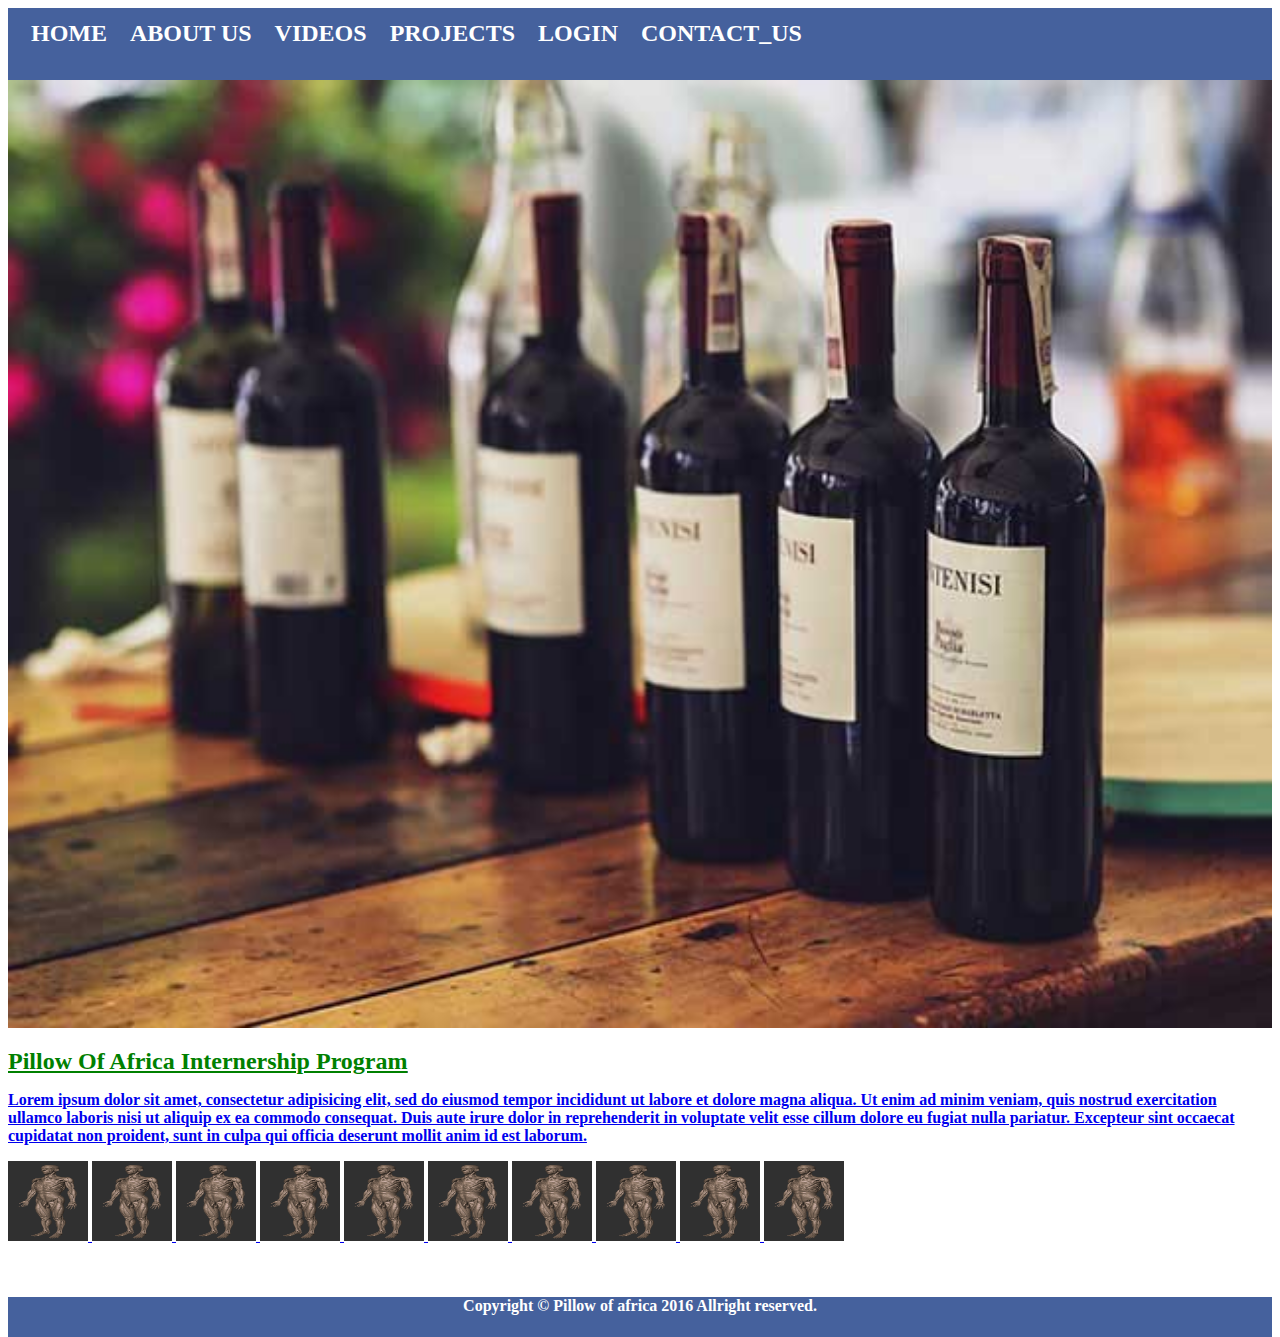
<file: index.html>
<!doctype html>
<html>
<head>
<title>Pillow of Africa</title>
<link rel="stylesheet" href="style.css">
</head>

<body>

<div id="main">
	
<div id="pillow_of_africa"> 

<div id="menu">
<ul>
<li><a href="Home.html">Home</li>	
<li><a href="about_us.html">About us</a></li>
<li><a href="Videos.html">Videos</li>	
<li><a href="Projects.html">Projects</a>
<ul>
<li><a href="php.html">Php</a></li>
<li><a href="html.html">html</a></li>
<li><a href="css.html">Css</a></li>
<li><a href="java.html">Java</a></li>
</ul>

</li>
<li><a href="login.html">login</li>			
<li><a href="Contact Us.html">Contact_Us</li>	

</ul>	


</div>

</div><!------pillow of africa div ends here---->

<div id="left_with_photo">
<img src="images/14.jpg" height="100%" width="100%">
</div>

<div id="middle_left">
	
<h1 style="color:green; font-family:verdana Geneva sans-sarif; font-size: 24px; text-transform: capitalize; text-decoration: underline; ">Pillow of Africa internership Program</h1>


<p>Lorem ipsum dolor sit amet, consectetur adipisicing elit, sed do eiusmod
tempor incididunt ut labore et dolore magna aliqua. Ut enim ad minim veniam,
quis nostrud exercitation ullamco laboris nisi ut aliquip ex ea commodo
consequat. Duis aute irure dolor in reprehenderit in voluptate velit esse
cillum dolore eu fugiat nulla pariatur. Excepteur sint occaecat cupidatat non
proident, sunt in culpa qui officia deserunt mollit anim id est laborum.</p>

<img src="images/5.jpg" height="80px;" width="80px;">

<img src="images/5.jpg" height="80px;" width="80px;">
<img src="images/5.jpg" height="80px;" width="80px;">
<img src="images/5.jpg" height="80px;" width="80px;">
<img src="images/5.jpg" height="80px;" width="80px;">
<img src="images/5.jpg" height="80px;" width="80px;">
<img src="images/5.jpg" height="80px;" width="80px;">
<img src="images/5.jpg" height="80px;" width="80px;">
<img src="images/5.jpg" height="80px;" width="80px;">
<img src="images/5.jpg" height="80px;" width="80px;">
</div>
<div id="footer">Copyright &copy Pillow of africa 2016 Allright reserved.</div>

</div><!------Boss div ends here-------->


</body>

</html>
</file>
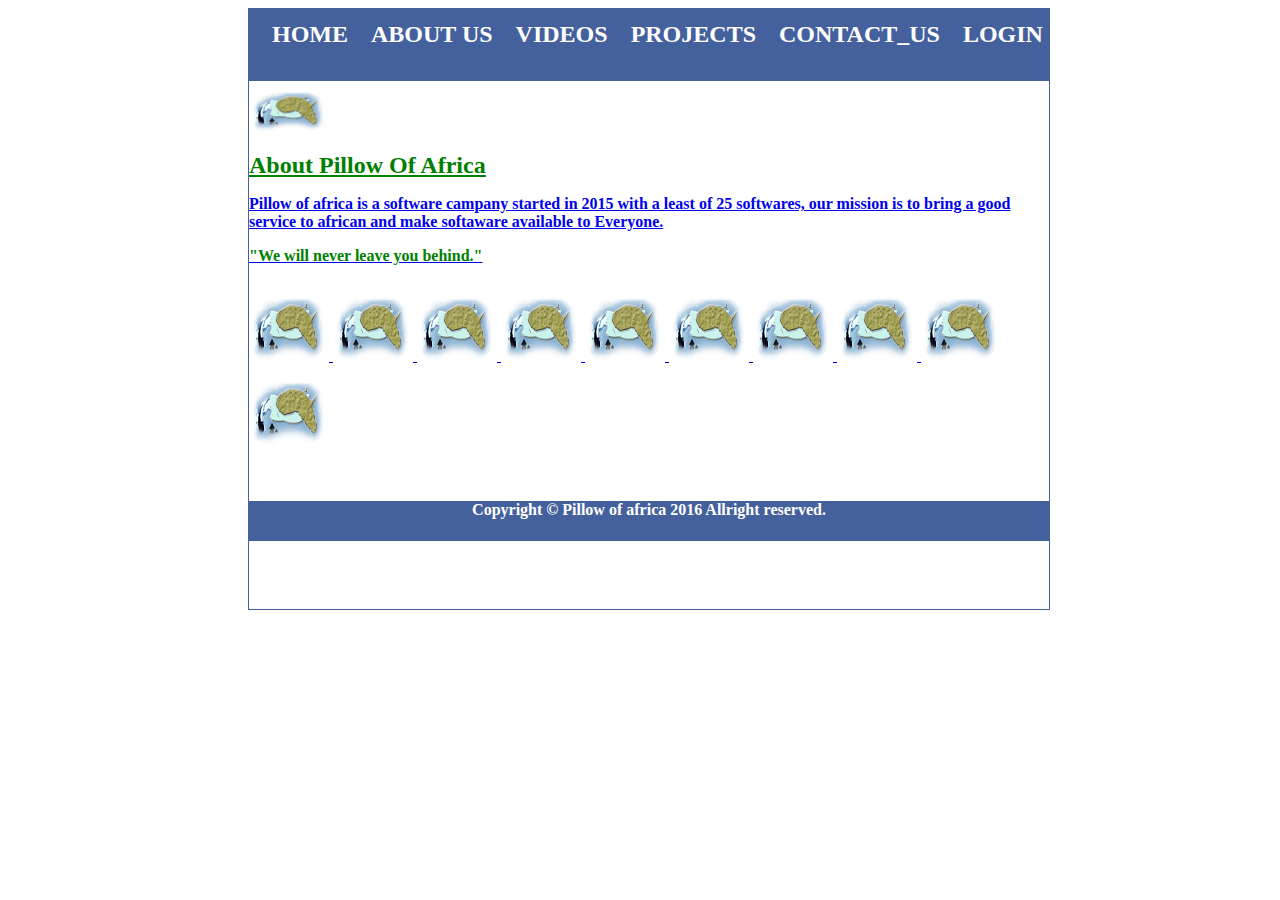
<file: about_us.html>
<!doctype html>
<html>
<head>
<title>Pillow of Africa</title>
<link rel="stylesheet" href="style.css">
</head>

<body>

<div id="boss">
	
<div id="pillow_of_africa"> 

<div id="menu">
<ul>
<li><a href="Home.html">Home</li>	
<li><a href="about_us.html">About us</a></li>
<li><a href="Videos.html">Videos</li>	
<li><a href="Projects.html">Projects</a>
<ul>
<li><a href="php.html">Php</a></li>
<li><a href="html.html">html</a></li>
<li><a href="css.html">Css</a></li>
<li><a href="java.html">Java</a></li>
</ul>

</li>
<li><a href="Contact Us.html">Contact_Us</li>			
<li><a href="login.html">Login</li>	

</ul>
</div>

</div><!------pillow of africa div ends here---->

<div id="left_with_photo">
<img src="images/logo.png" height="10%" width="10%">
</div>

<div id="middle_left">
	
<h1 style="color:green; font-family:verdana Geneva sans-sarif; font-size: 24px; text-transform: capitalize; text-decoration: underline; ">About Pillow of Africa</h1>


<p>Pillow of africa is a software campany started in 2015 with a least of 25 softwares, our mission is to bring a good service to african and make softaware available to Everyone.</p>
<p style="color: green">"We will never leave you behind."</p>

<img src="images/logo.png" height="80px;" width="80px;">

<img src="images/logo.png" height="80px;" width="80px;">
<img src="images/logo.png" height="80px;" width="80px;">
<img src="images/logo.png" height="80px;" width="80px;">
<img src="images/logo.png" height="80px;" width="80px;">
<img src="images/logo.png" height="80px;" width="80px;">
<img src="images/logo.png" height="80px;" width="80px;">
<img src="images/logo.png" height="80px;" width="80px;">
<img src="images/logo.png" height="80px;" width="80px;">
<img src="images/logo.png" height="80px;" width="80px;">

</div>
<div id="footer">Copyright &copy Pillow of africa 2016 Allright reserved.</div>

</div><!------Boss div ends here-------->


</body>

</html>
</file>
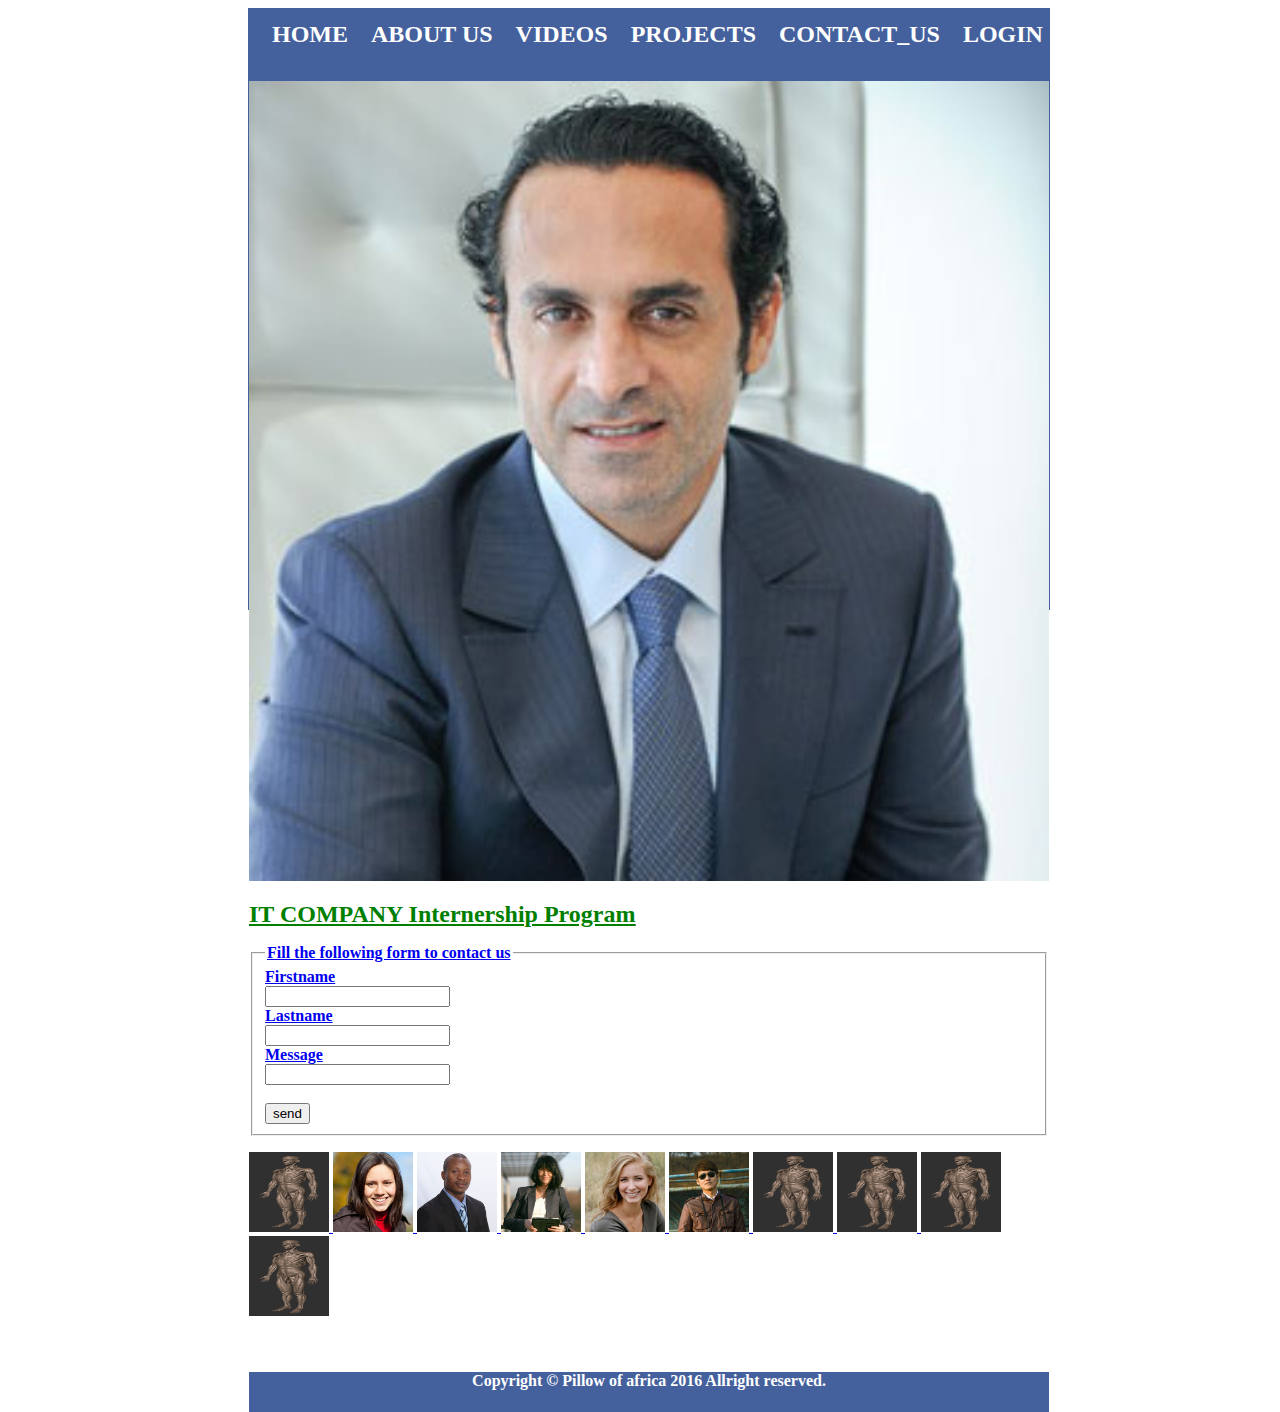
<file: Contact Us.html>
<!doctype html>
<html>
<head>
<title>IT COMPANY</title>
<link rel="stylesheet" href="style.css">
</head>

<body>

<div id="boss">
	
<div id="pillow_of_africa"> 

<div id="menu">
<ul>
<li><a href="Home.html">Home</li>	
<li><a href="about_us.html">About us</a></li>
<li><a href="Videos.html">Videos</li>	
<li><a href="Projects.html">Projects</a>
<ul>
<li><a href="php.html">Php</a></li>
<li><a href="html.html">html</a></li>
<li><a href="css.html">Css</a></li>
<li><a href="java.html">Java</a></li>
</ul>

</li>
<li><a href="Contact Us.html">Contact_Us</li>			
<li><a href="login.html">Login</li>	

</ul>	


</div>

</div><!------pillow of africa div ends here---->

<div id="left_with_photo">
<img src="images/t1.jpg" height="100%" width="100%">
</div>

<div id="middle_left">
	
<h1 style="color:green; font-family:verdana Geneva sans-sarif; font-size: 24px; text-transform: capitalize; text-decoration: underline; ">IT COMPANY internership Program</h1>


<p>
<form action="" method="post">
<fieldset>
<legend>Fill the following form to contact us</legend>
<div id="wrap-all">
<div id="labels">Firstname</div>
<input type="text"></input>
</div>
<div id="wrap-all">
<div id="labels">Lastname</div>
<input type="text"></input>
</div>
<div id="wrap-all">
<div id="labels">Message</div>
<input type="text"></input>
</div>
<br/>
<input type="submit" value="send"></input>
</fieldset>
</form>
</p>

<img src="images/5.jpg" height="80px;" width="80px;">

<img src="images/t2.jpg" height="80px;" width="80px;">
<img src="images/t3.jpg" height="80px;" width="80px;">
<img src="images/t4.jpg" height="80px;" width="80px;">
<img src="images/user1.jpg" height="80px;" width="80px;">
<img src="images/user2.jpg" height="80px;" width="80px;">
<img src="images/5.jpg" height="80px;" width="80px;">
<img src="images/5.jpg" height="80px;" width="80px;">
<img src="images/5.jpg" height="80px;" width="80px;">
<img src="images/5.jpg" height="80px;" width="80px;">
</div>
<div id="footer">Copyright &copy Pillow of africa 2016 Allright reserved.</div>

</div><!------Boss div ends here-------->


</body>

</html>
</file>
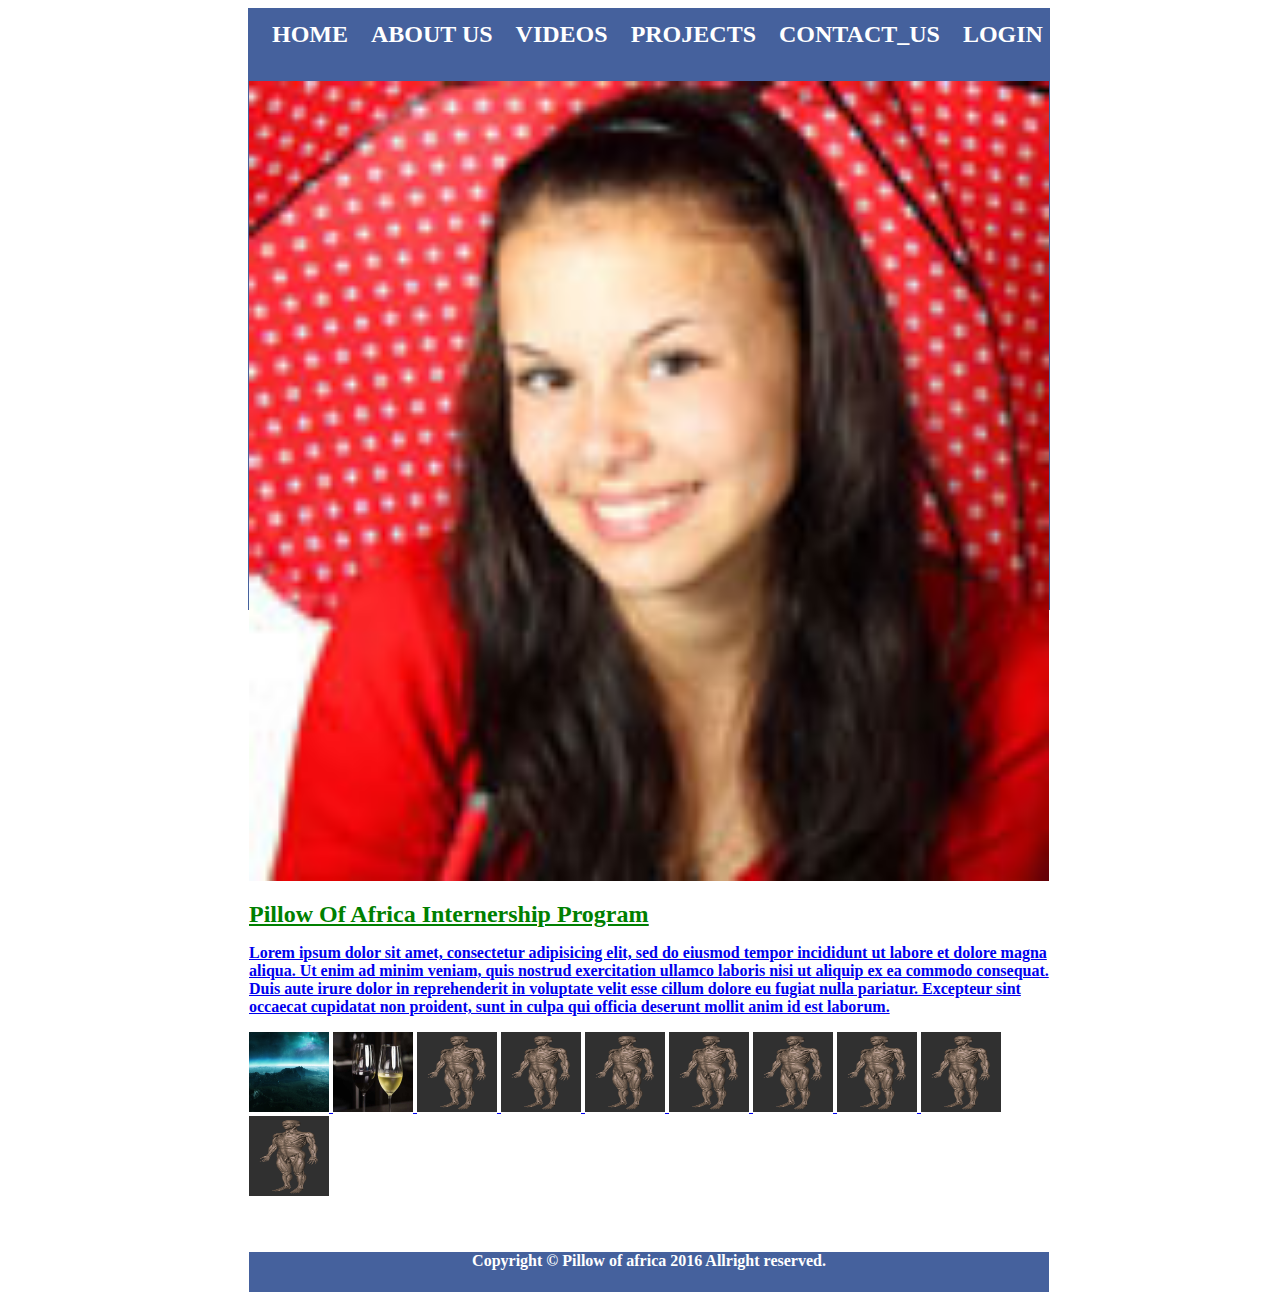
<file: Contact_Us.html>
<!doctype html>
<html>
<head>
<title>Pillow of Africa</title>
<link rel="stylesheet" href="style.css">
</head>

<body>

<div id="boss">
	
<div id="pillow_of_africa"> 

<div id="menu">
<ul>
<li><a href="Home.html">Home</li>	
<li><a href="about_us.html">About us</a></li>
<li><a href="Videos.html">Videos</li>	
<li><a href="Projects.html">Projects</a>
<ul>
<li><a href="php.html">Php</a></li>
<li><a href="html.html">html</a></li>
<li><a href="css.html">Css</a></li>
<li><a href="java.html">Java</a></li>
</ul>

</li>
<li><a href="Contact Us.html">Contact_Us</li>			
<li><a href="login.html">Login</li>	

</ul>	


</div>

</div><!------pillow of africa div ends here---->

<div id="left_with_photo">
<img src="images/user3.jpg" height="100%" width="100%">
</div>

<div id="middle_left">
	
<h1 style="color:green; font-family:verdana Geneva sans-sarif; font-size: 24px; text-transform: capitalize; text-decoration: underline; ">Pillow of Africa internership Program</h1>


<p>Lorem ipsum dolor sit amet, consectetur adipisicing elit, sed do eiusmod
tempor incididunt ut labore et dolore magna aliqua. Ut enim ad minim veniam,
quis nostrud exercitation ullamco laboris nisi ut aliquip ex ea commodo
consequat. Duis aute irure dolor in reprehenderit in voluptate velit esse
cillum dolore eu fugiat nulla pariatur. Excepteur sint occaecat cupidatat non
proident, sunt in culpa qui officia deserunt mollit anim id est laborum.</p>

<img src="images/bu.jpg" height="80px;" width="80px;">

<img src="images/13.jpg" height="80px;" width="80px;">
<img src="images/5.jpg" height="80px;" width="80px;">
<img src="images/5.jpg" height="80px;" width="80px;">
<img src="images/5.jpg" height="80px;" width="80px;">
<img src="images/5.jpg" height="80px;" width="80px;">
<img src="images/5.jpg" height="80px;" width="80px;">
<img src="images/5.jpg" height="80px;" width="80px;">
<img src="images/5.jpg" height="80px;" width="80px;">
<img src="images/5.jpg" height="80px;" width="80px;">
</div>
<div id="footer">Copyright &copy Pillow of africa 2016 Allright reserved.</div>

</div><!------Boss div ends here-------->


</body>

</html>
</file>
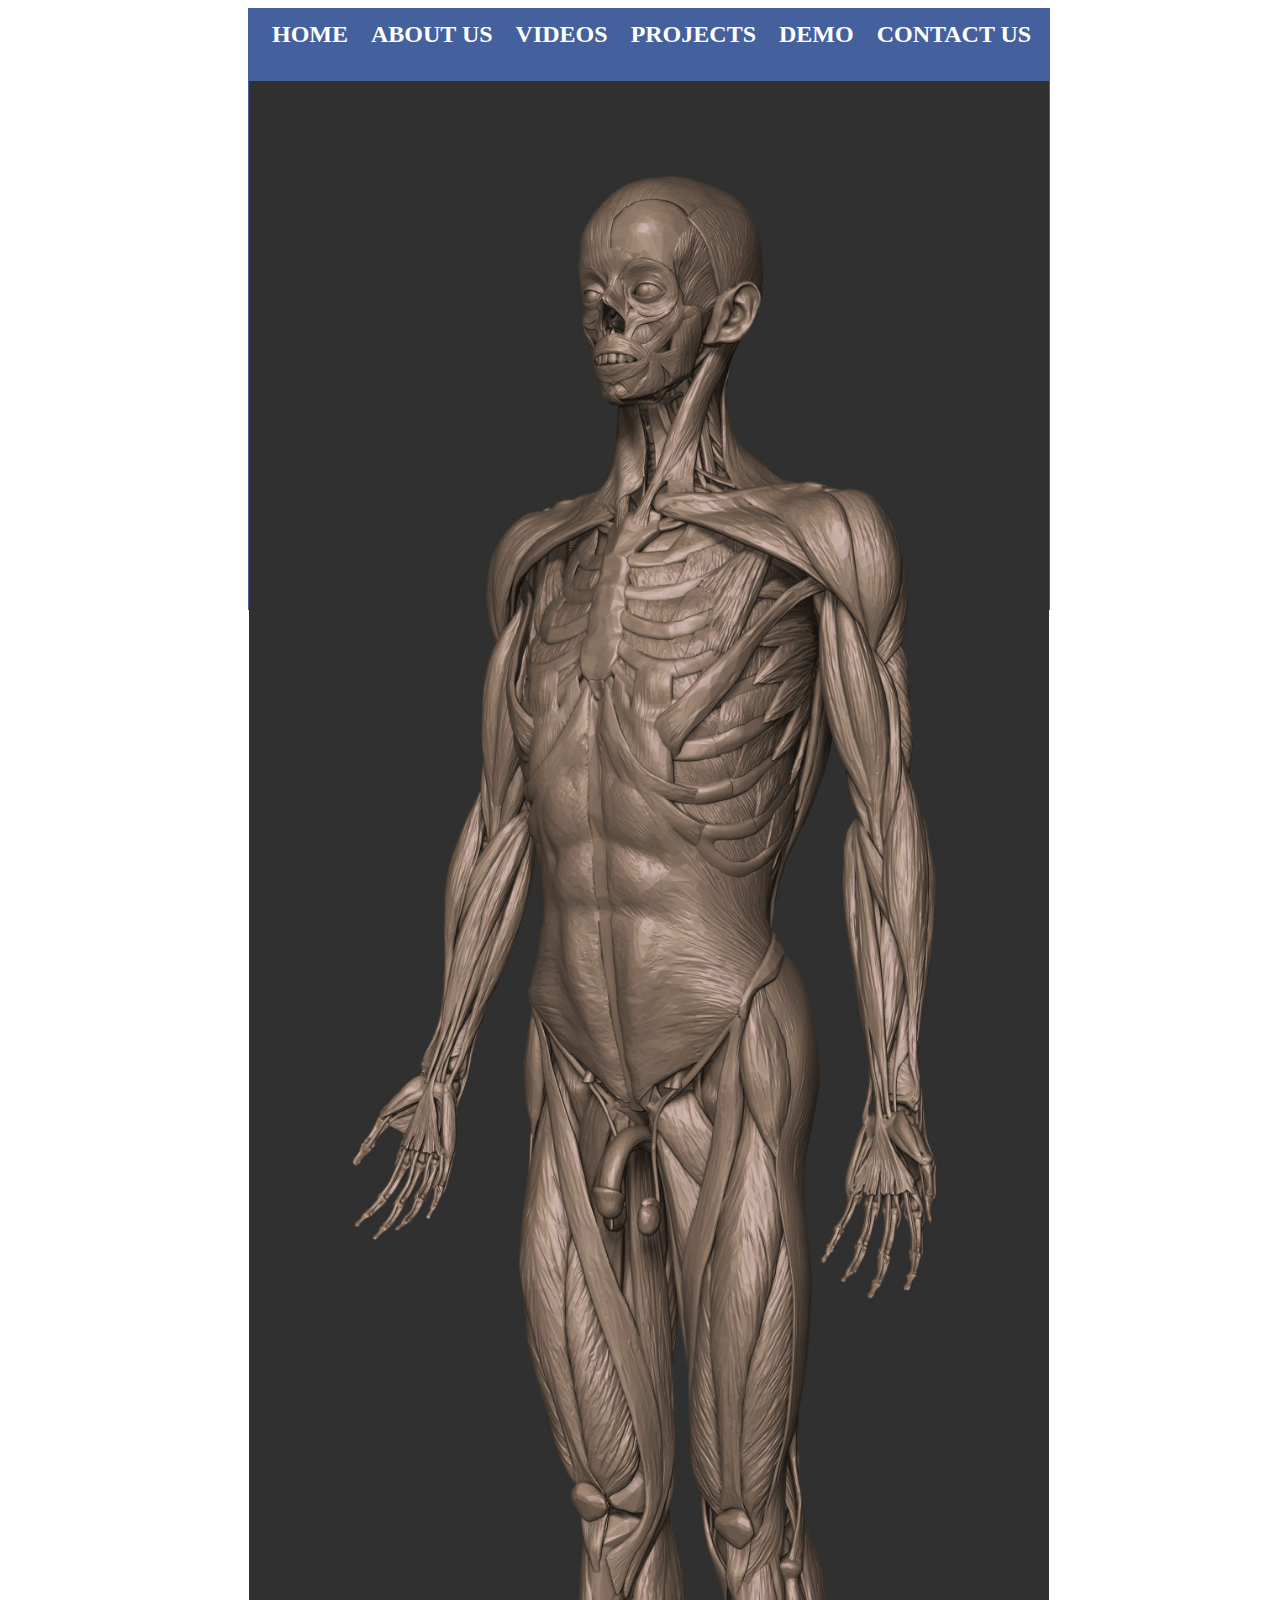
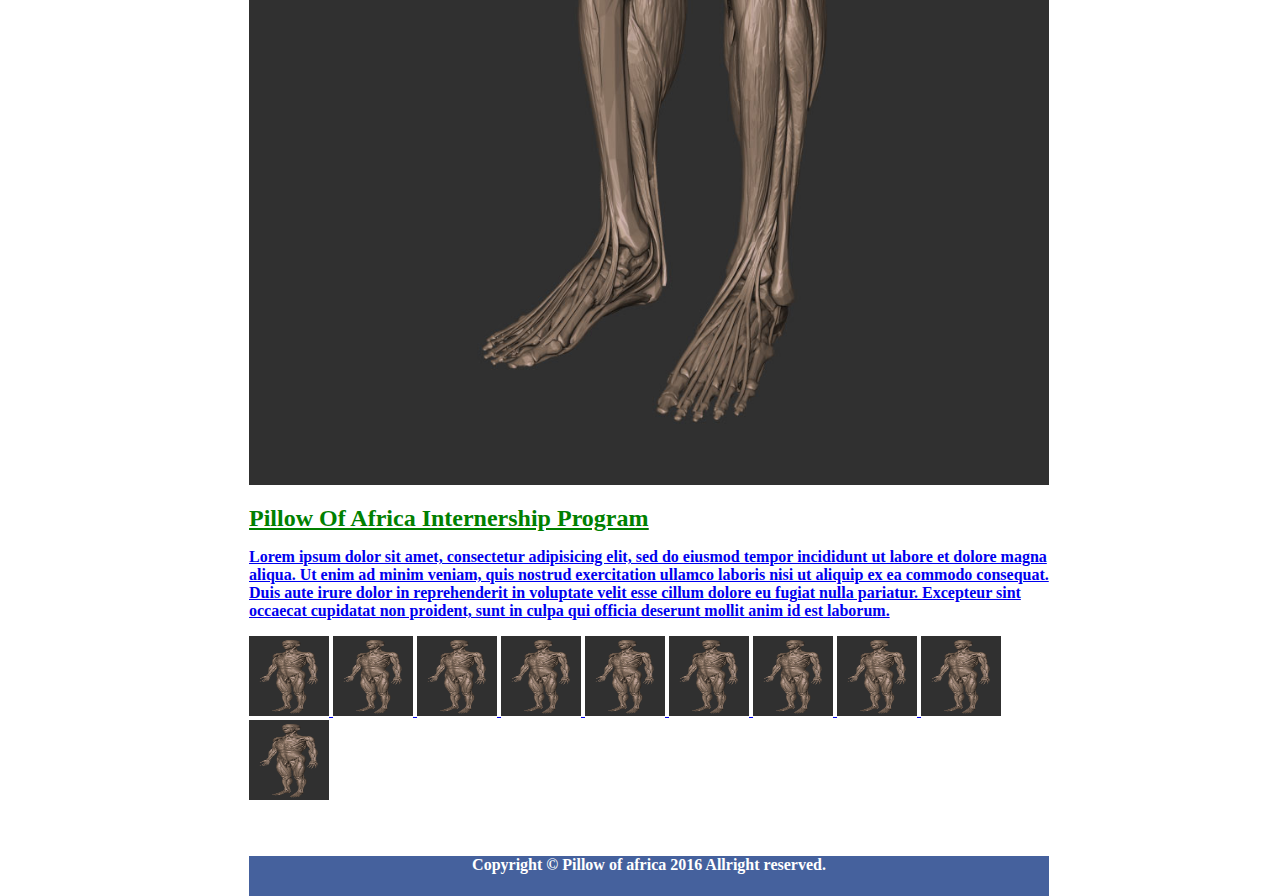
<file: Demo.html>
<!doctype html>
<html>
<head>
<title>Pillow of Africa</title>
<link rel="stylesheet" href="style.css">
</head>

<body>

<div id="boss">
	
<div id="pillow_of_africa"> 

<div id="menu">
<ul>
<li><a href="Home.html">Home</li>	
<li><a href="about_us.html">About us</a></li>
<li><a href="Videos.html">Videos</li>	
<li><a href="Projects.html">Projects</a>
<ul>
<li><a href="php.html">Php</a></li>
<li><a href="html.html">html</a></li>
<li><a href="css.html">Css</a></li>
<li><a href="java.html">Java</a></li>
</ul>

</li>
<li><a href="Demo.html">Demo</li>			
<li><a href="Contact Us.html">Contact Us</li>	

</ul>	


</div>

</div><!------pillow of africa div ends here---->

<div id="left_with_photo">
<img src="images/5.jpg" height="100%" width="100%">
</div>

<div id="middle_left">
	
<h1 style="color:green; font-family:verdana Geneva sans-sarif; font-size: 24px; text-transform: capitalize; text-decoration: underline; ">Pillow of Africa internership Program</h1>


<p>Lorem ipsum dolor sit amet, consectetur adipisicing elit, sed do eiusmod
tempor incididunt ut labore et dolore magna aliqua. Ut enim ad minim veniam,
quis nostrud exercitation ullamco laboris nisi ut aliquip ex ea commodo
consequat. Duis aute irure dolor in reprehenderit in voluptate velit esse
cillum dolore eu fugiat nulla pariatur. Excepteur sint occaecat cupidatat non
proident, sunt in culpa qui officia deserunt mollit anim id est laborum.</p>

<img src="images/5.jpg" height="80px;" width="80px;">

<img src="images/5.jpg" height="80px;" width="80px;">
<img src="images/5.jpg" height="80px;" width="80px;">
<img src="images/5.jpg" height="80px;" width="80px;">
<img src="images/5.jpg" height="80px;" width="80px;">
<img src="images/5.jpg" height="80px;" width="80px;">
<img src="images/5.jpg" height="80px;" width="80px;">
<img src="images/5.jpg" height="80px;" width="80px;">
<img src="images/5.jpg" height="80px;" width="80px;">
<img src="images/5.jpg" height="80px;" width="80px;">
</div>
<div id="footer">Copyright &copy Pillow of africa 2016 Allright reserved.</div>

</div><!------Boss div ends here-------->


</body>

</html>
</file>
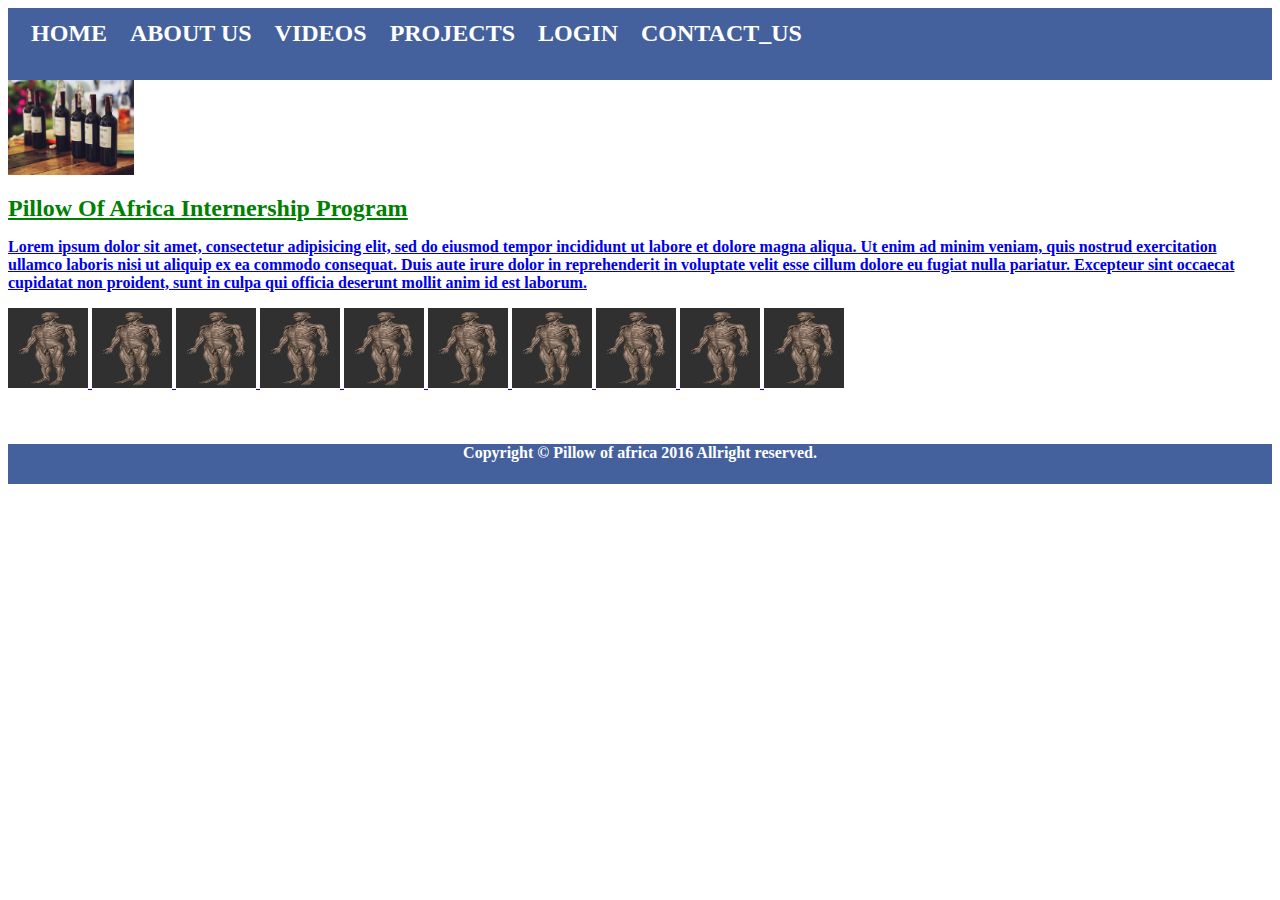
<file: home.html>
<!doctype html>
<html>
<head>
<title>Pillow of Africa</title>
<link rel="stylesheet" href="style.css">
</head>

<body>

<div id="main">
	
<div id="pillow_of_africa"> 

<div id="menu">
<ul>
<li><a href="Home.html">Home</li>	
<li><a href="about_us.html">About us</a></li>
<li><a href="Videos.html">Videos</li>	
<li><a href="Projects.html">Projects</a>
<ul>
<li><a href="php.html">Php</a></li>
<li><a href="html.html">html</a></li>
<li><a href="css.html">Css</a></li>
<li><a href="java.html">Java</a></li>
</ul>

</li>
<li><a href="login.html">login</li>			
<li><a href="Contact Us.html">Contact_Us</li>	

</ul>	


</div>

</div><!------pillow of africa div ends here---->

<div id="left_with_photo">
<img src="images/14.jpg" height="10%" width="10%">
</div>

<div id="middle_left">
<div id="div1">


</div>
	
<h1 style="color:green; font-family:verdana Geneva sans-sarif; font-size: 24px; text-transform: capitalize; text-decoration: underline; ">Pillow of Africa internership Program</h1>


<p>Lorem ipsum dolor sit amet, consectetur adipisicing elit, sed do eiusmod
tempor incididunt ut labore et dolore magna aliqua. Ut enim ad minim veniam,
quis nostrud exercitation ullamco laboris nisi ut aliquip ex ea commodo
consequat. Duis aute irure dolor in reprehenderit in voluptate velit esse
cillum dolore eu fugiat nulla pariatur. Excepteur sint occaecat cupidatat non
proident, sunt in culpa qui officia deserunt mollit anim id est laborum.</p>

<img src="images/5.jpg" height="80px;" width="80px;">

<img src="images/5.jpg" height="80px;" width="80px;">
<img src="images/5.jpg" height="80px;" width="80px;">
<img src="images/5.jpg" height="80px;" width="80px;">
<img src="images/5.jpg" height="80px;" width="80px;">
<img src="images/5.jpg" height="80px;" width="80px;">
<img src="images/5.jpg" height="80px;" width="80px;">
<img src="images/5.jpg" height="80px;" width="80px;">
<img src="images/5.jpg" height="80px;" width="80px;">
<img src="images/5.jpg" height="80px;" width="80px;">
</div>
<div id="footer">Copyright &copy Pillow of africa 2016 Allright reserved.</div>

</div><!------Boss div ends here-------->


</body>

</html>
</file>
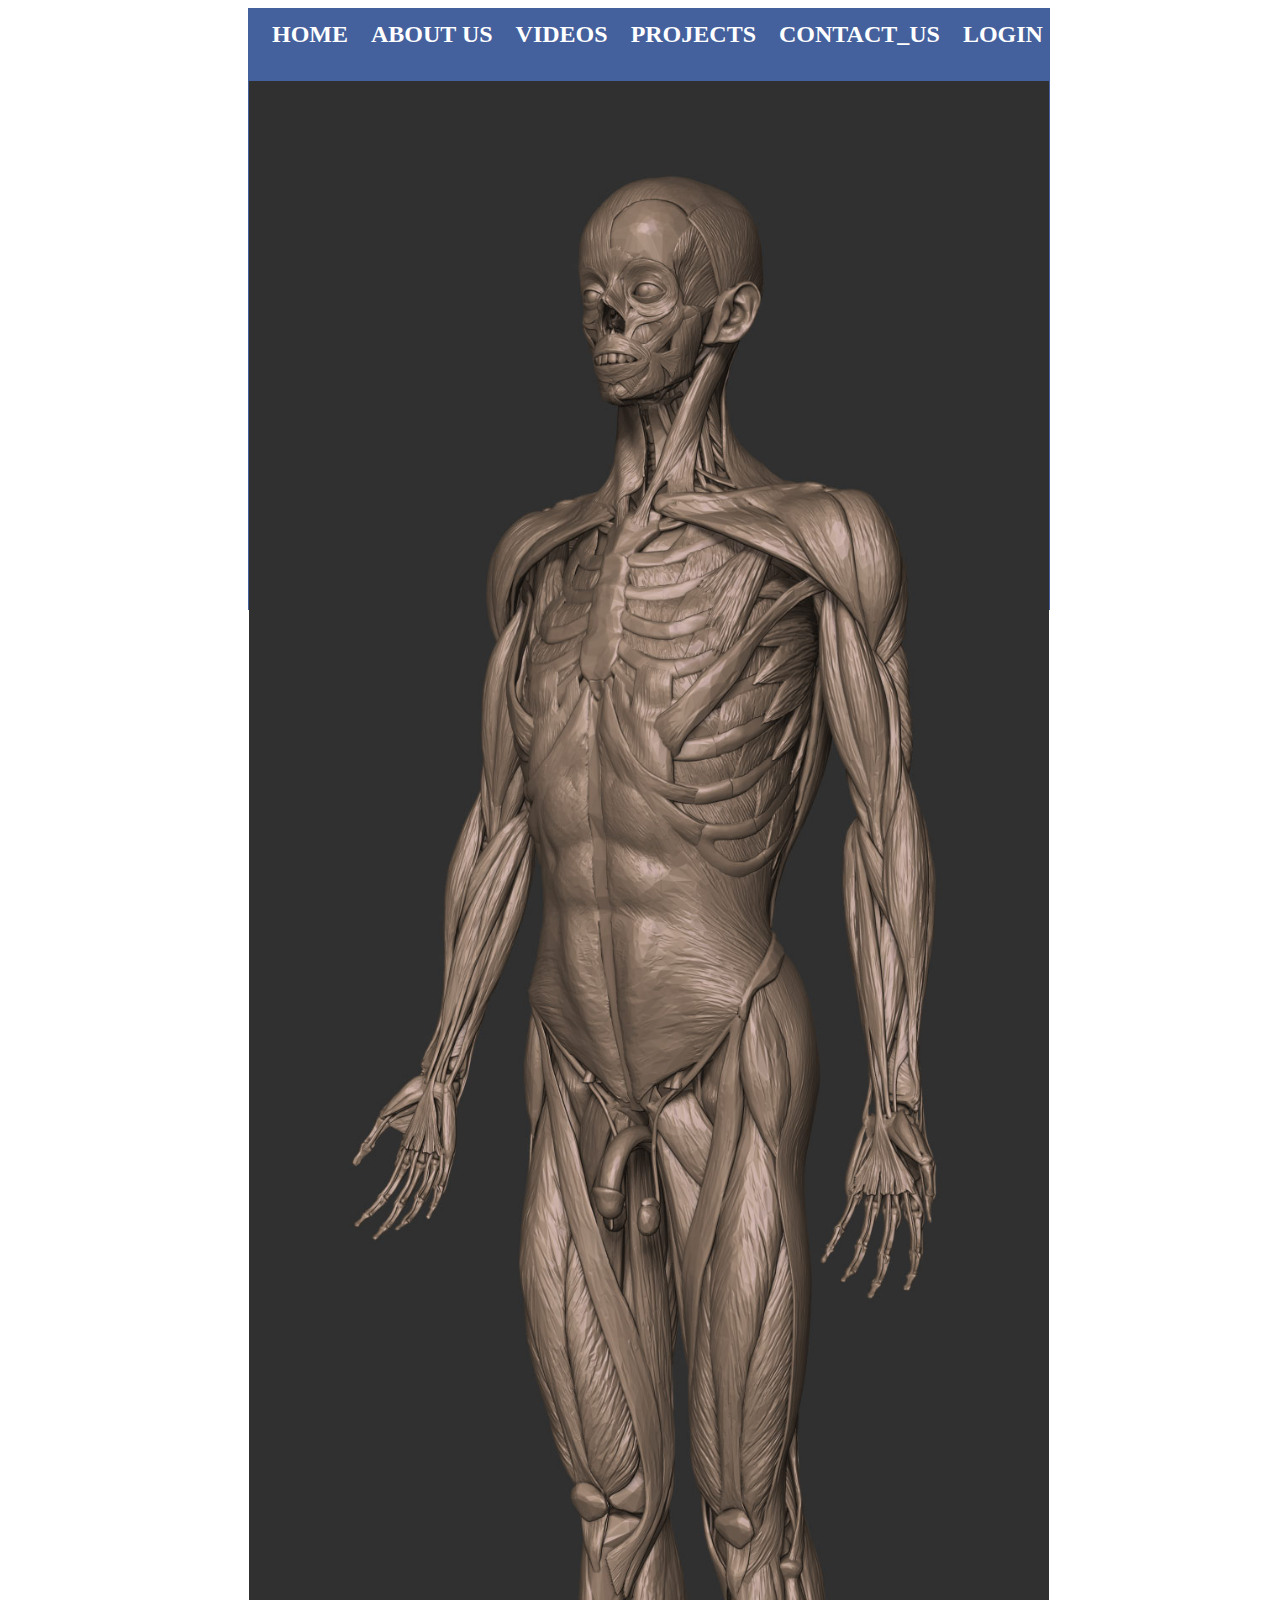
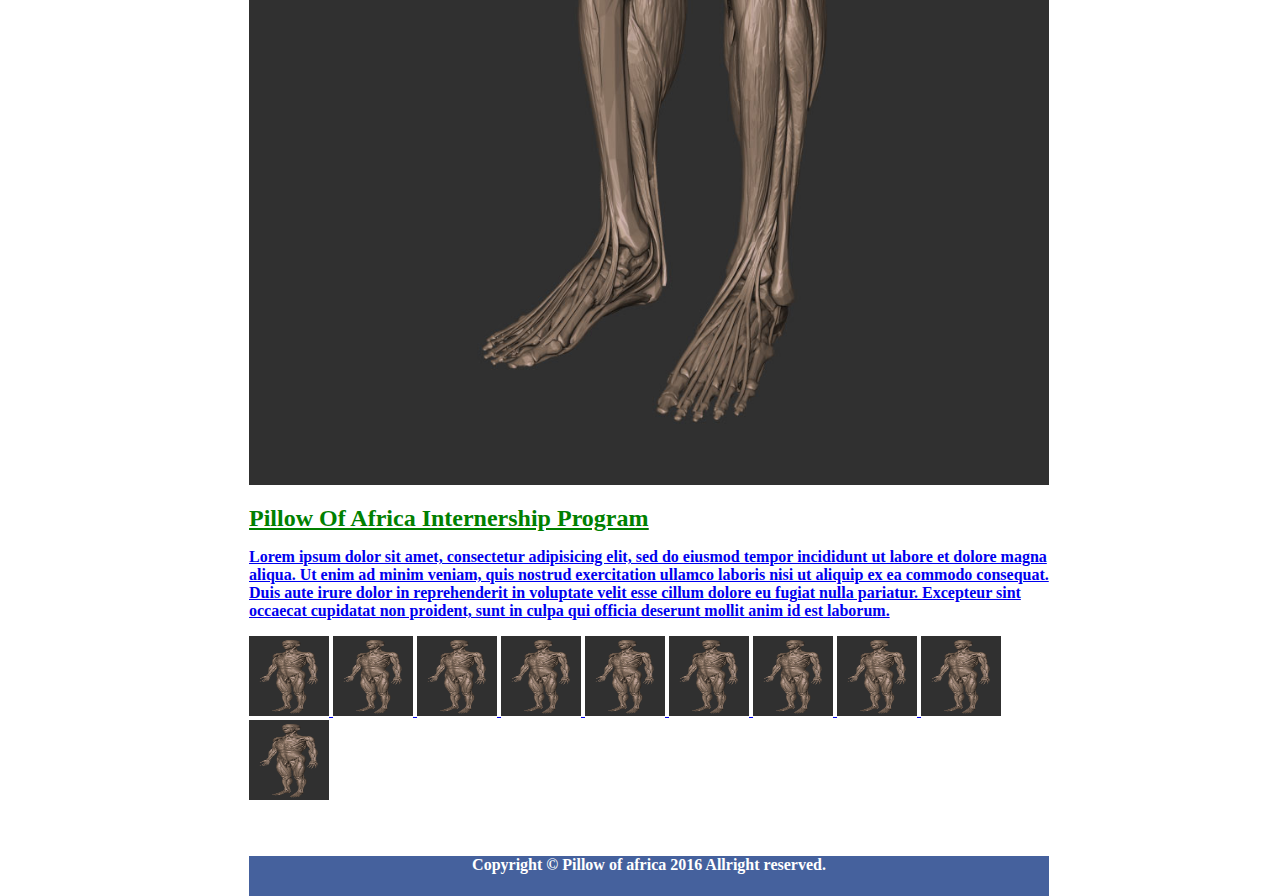
<file: login.html>
<!doctype html>
<html>
<head>
<title>Pillow of Africa</title>
<link rel="stylesheet" href="style.css">
</head>

<body>

<div id="boss">
	
<div id="pillow_of_africa"> 

<div id="menu">
<ul>
<li><a href="Home.html">Home</li>	
<li><a href="about_us.html">About us</a></li>
<li><a href="Videos.html">Videos</li>	
<li><a href="Projects.html">Projects</a>
<ul>
<li><a href="php.html">Php</a></li>
<li><a href="html.html">html</a></li>
<li><a href="css.html">Css</a></li>
<li><a href="java.html">Java</a></li>
</ul>

</li>
<li><a href="Contact Us.html">Contact_Us</li>			
<li><a href="login.html">Login</li>	

</ul>	


</div>

</div><!------pillow of africa div ends here---->

<div id="left_with_photo">
<img src="images/5.jpg" height="100%" width="100%">
</div>

<div id="middle_left">
	
<h1 style="color:green; font-family:verdana Geneva sans-sarif; font-size: 24px; text-transform: capitalize; text-decoration: underline; ">Pillow of Africa internership Program</h1>


<p>Lorem ipsum dolor sit amet, consectetur adipisicing elit, sed do eiusmod
tempor incididunt ut labore et dolore magna aliqua. Ut enim ad minim veniam,
quis nostrud exercitation ullamco laboris nisi ut aliquip ex ea commodo
consequat. Duis aute irure dolor in reprehenderit in voluptate velit esse
cillum dolore eu fugiat nulla pariatur. Excepteur sint occaecat cupidatat non
proident, sunt in culpa qui officia deserunt mollit anim id est laborum.</p>

<img src="images/5.jpg" height="80px;" width="80px;">

<img src="images/5.jpg" height="80px;" width="80px;">
<img src="images/5.jpg" height="80px;" width="80px;">
<img src="images/5.jpg" height="80px;" width="80px;">
<img src="images/5.jpg" height="80px;" width="80px;">
<img src="images/5.jpg" height="80px;" width="80px;">
<img src="images/5.jpg" height="80px;" width="80px;">
<img src="images/5.jpg" height="80px;" width="80px;">
<img src="images/5.jpg" height="80px;" width="80px;">
<img src="images/5.jpg" height="80px;" width="80px;">
</div>
<div id="footer">Copyright &copy Pillow of africa 2016 Allright reserved.</div>

</div><!------Boss div ends here-------->


</body>

</html>
</file>
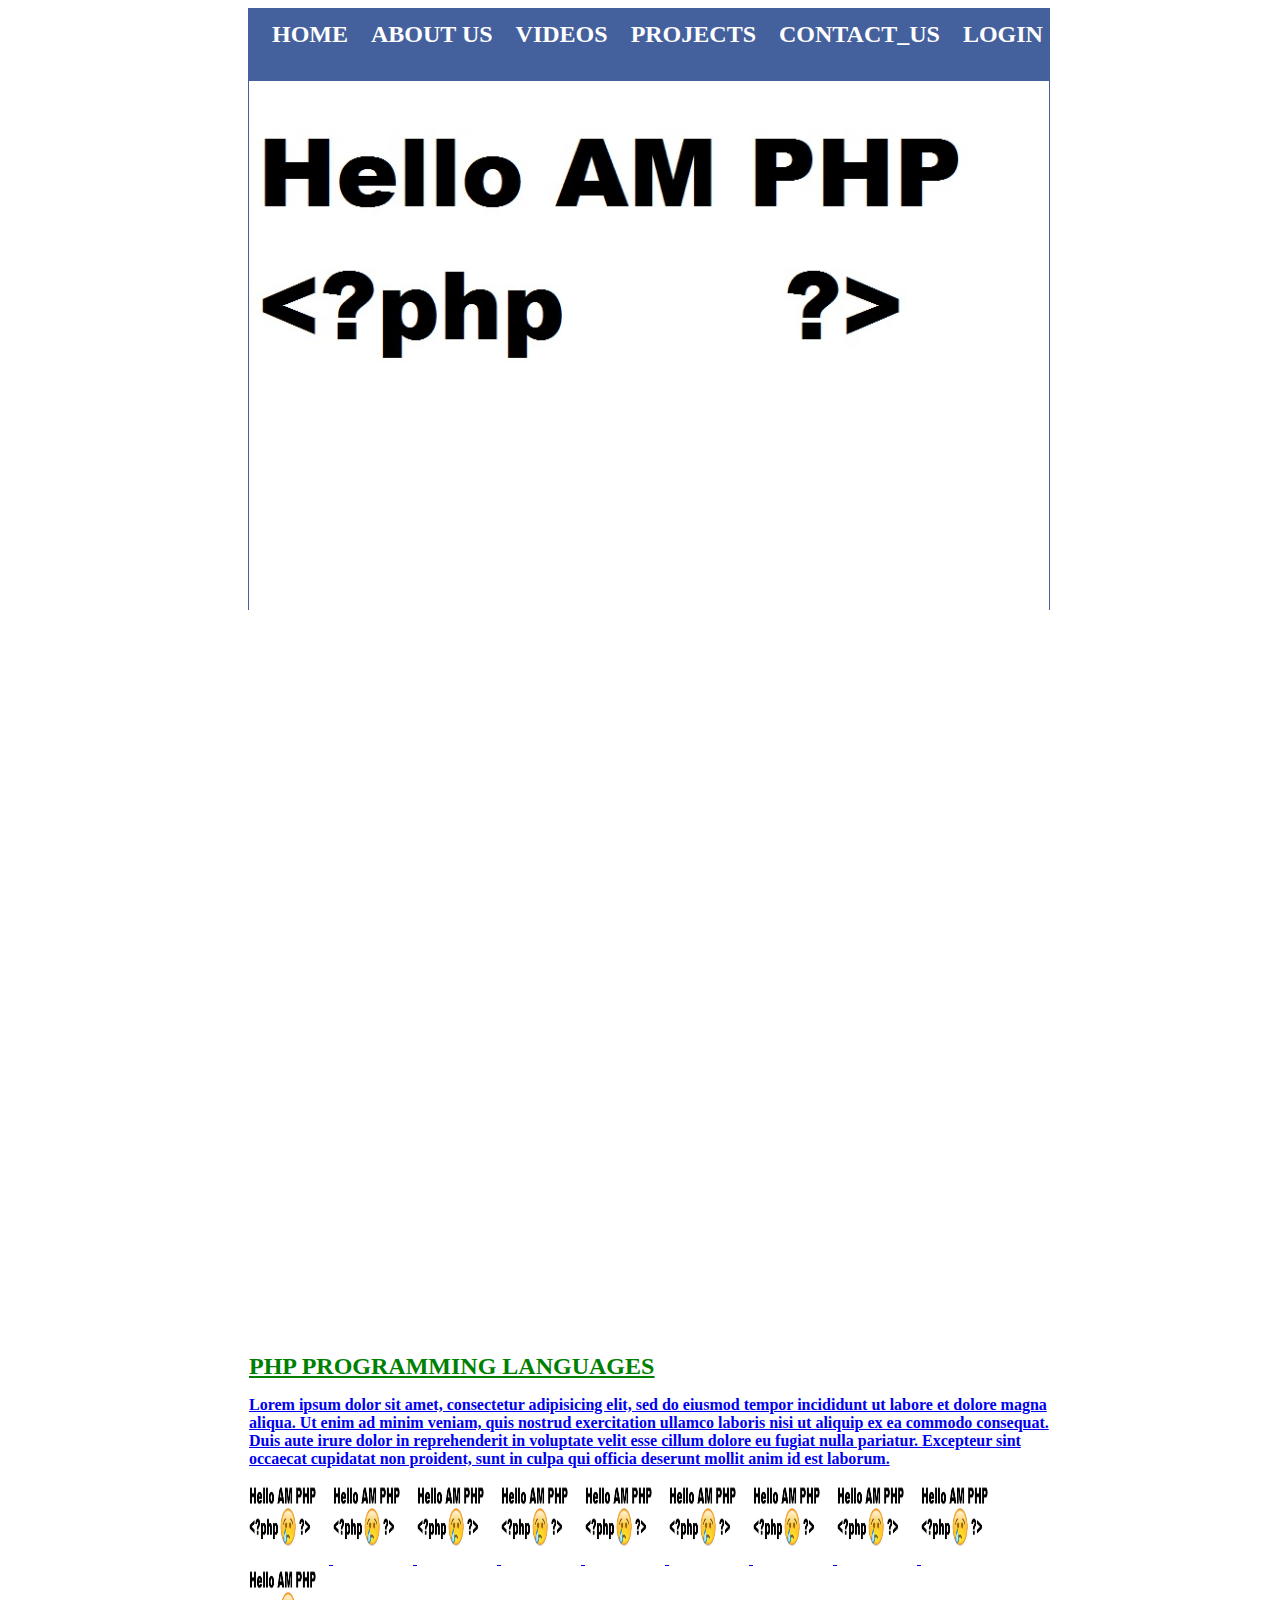
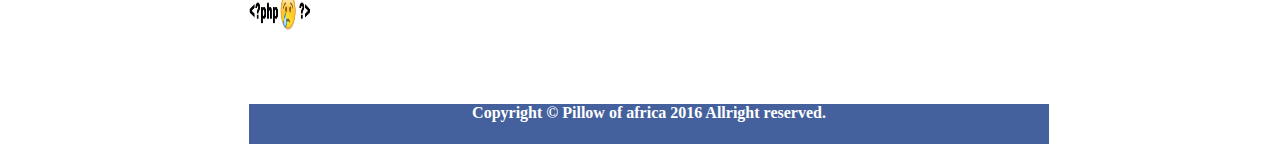
<file: php.html>
<!doctype html>
<html>
<head>
<title>Pillow of Africa</title>
<link rel="stylesheet" href="style.css">
</head>

<body>

<div id="boss">
	
<div id="pillow_of_africa"> 

<div id="menu">
<ul>
<li><a href="Home.html">Home</li>	
<li><a href="about_us.html">About us</a></li>
<li><a href="Videos.html">Videos</li>	
<li><a href="Projects.html">Projects</a>
<ul>
<li><a href="php.html">Php</a></li>
<li><a href="html.html">html</a></li>
<li><a href="css.html">Css</a></li>
<li><a href="java.html">Java</a></li>
</ul>

</li>
<li><a href="Contact Us.html">Contact_Us</li>			
<li><a href="login.html">Login</li>	

</ul>


</div>

</div><!------pillow of africa div ends here---->

<div id="left_with_photo">
<img src="images/php.jpg" height="100%" width="100%">
</div>

<div id="middle_left">
	
<h1 style="color:green; font-family:verdana Geneva sans-sarif; font-size: 24px; text-transform: capitalize; text-decoration: underline; ">PHP PROGRAMMING LANGUAGES</h1>


<p>Lorem ipsum dolor sit amet, consectetur adipisicing elit, sed do eiusmod
tempor incididunt ut labore et dolore magna aliqua. Ut enim ad minim veniam,
quis nostrud exercitation ullamco laboris nisi ut aliquip ex ea commodo
consequat. Duis aute irure dolor in reprehenderit in voluptate velit esse
cillum dolore eu fugiat nulla pariatur. Excepteur sint occaecat cupidatat non
proident, sunt in culpa qui officia deserunt mollit anim id est laborum.</p>

<img src="images/php1.jpg" height="80px;" width="80px;">

<img src="images/php1.jpg" height="80px;" width="80px;">
<img src="images/php1.jpg" height="80px;" width="80px;">
<img src="images/php1.jpg" height="80px;" width="80px;">
<img src="images/php1.jpg" height="80px;" width="80px;">
<img src="images/php1.jpg" height="80px;" width="80px;">
<img src="images/php1.jpg" height="80px;" width="80px;">
<img src="images/php1.jpg" height="80px;" width="80px;">
<img src="images/php1.jpg" height="80px;" width="80px;">
<img src="images/php1.jpg" height="80px;" width="80px;">
</div>
<div id="footer">Copyright &copy Pillow of africa 2016 Allright reserved.</div>

</div><!------Boss div ends here-------->


</body>

</html>
</file>
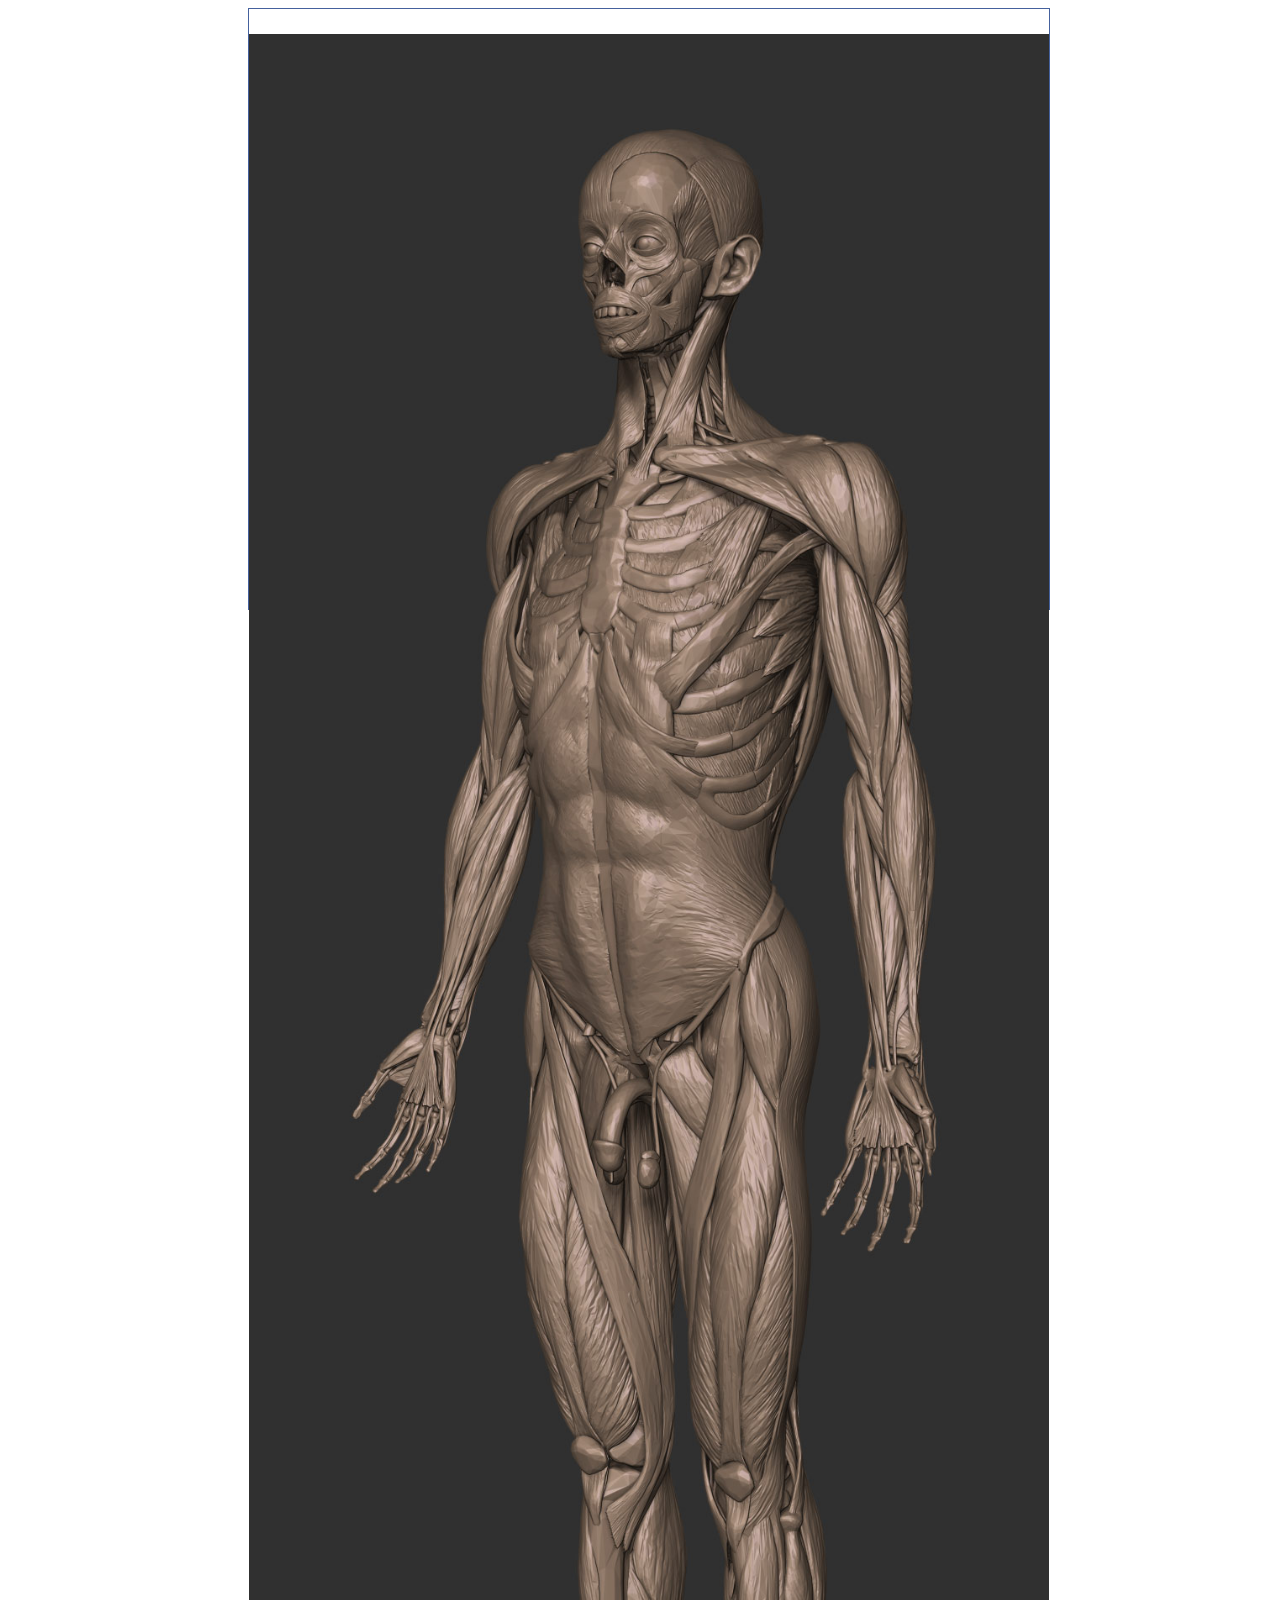
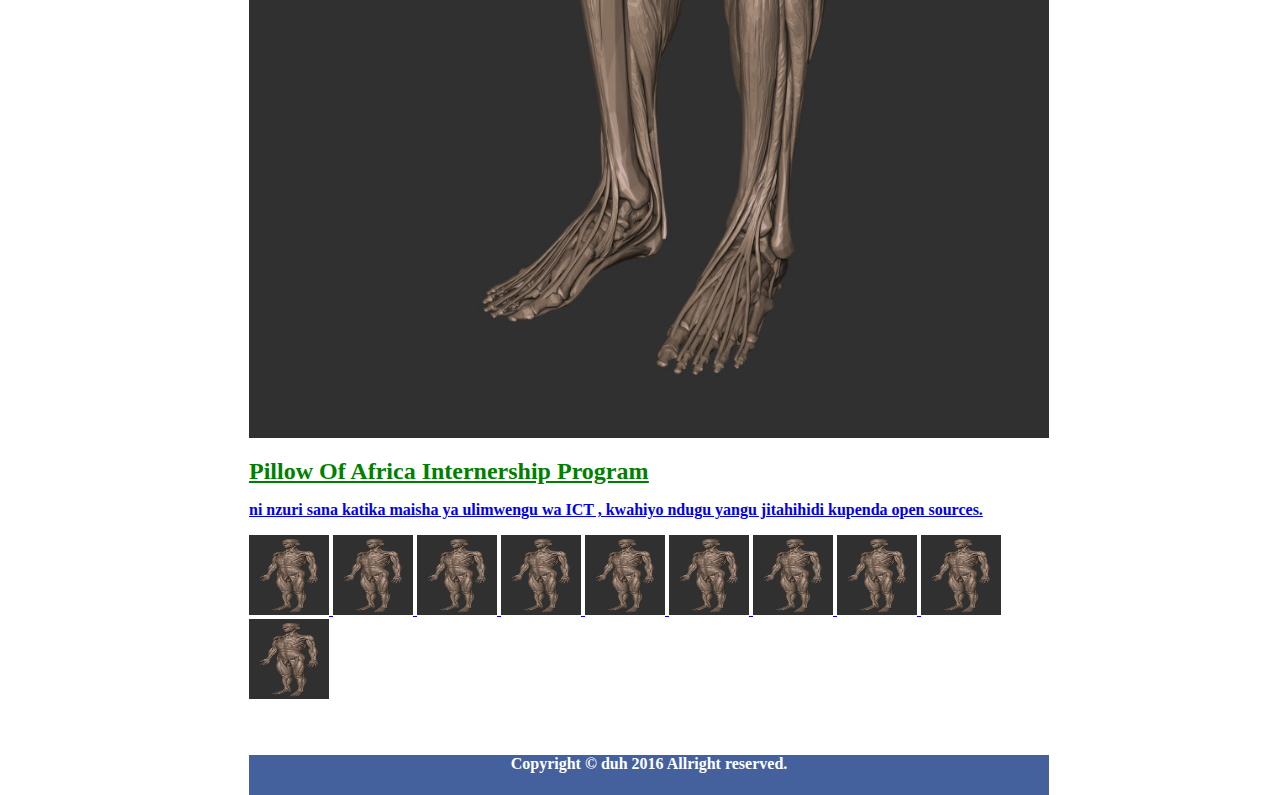
<file: Projects.html>
<!doctype html>
<html>
<head>
<title>OPEN SOURCE</title>
<link rel="stylesheet" href="style.css">
</head>

<body>

<div id="boss">
	
<div id="BEST"> 

<div id="menu">
<ul>
<li><a href="Home.html">Home</li>	
<li><a href="about_us.html">About us</a></li>
<li><a href="Videos.html">Videos</li>	
<li><a href="Projects.html">Projects</a>
<ul>
<li><a href="php.html">Php</a></li>
<li><a href="html.html">html</a></li>
<li><a href="css.html">Css</a></li>
<li><a href="java.html">Java</a></li>
</ul>

</li>
<li><a href="Contact Us.html">Contact_Us</li>			
<li><a href="login.html">Login</li>	

</ul>	


</div>

</div><!------pillow of africa div ends here---->

<div id="left_with_photo">
<img src="images/5.jpg" height="100%" width="100%">
</div>

<div id="middle_left">
	
<h1 style="color:green; font-family:verdana Geneva sans-sarif; font-size: 24px; text-transform: capitalize; text-decoration: underline; ">Pillow of Africa internership Program</h1>


<p>ni nzuri sana katika maisha ya ulimwengu wa ICT , kwahiyo ndugu yangu jitahihidi kupenda open sources.</p>

<img src="images/5.jpg" height="80px;" width="80px;">

<img src="images/5.jpg" height="80px;" width="80px;">
<img src="images/5.jpg" height="80px;" width="80px;">
<img src="images/5.jpg" height="80px;" width="80px;">
<img src="images/5.jpg" height="80px;" width="80px;">
<img src="images/5.jpg" height="80px;" width="80px;">
<img src="images/5.jpg" height="80px;" width="80px;">
<img src="images/5.jpg" height="80px;" width="80px;">
<img src="images/5.jpg" height="80px;" width="80px;">
<img src="images/5.jpg" height="80px;" width="80px;">
</div>
<div id="footer">Copyright &copy duh 2016 Allright reserved.</div>

</div><!------Boss div ends here-------->


</body>

</html>
</file>
<file: style.css>
body{

	font-family: Geneva verdana sans-sarif;
	font-weight: 700;

}
#boss{

	margin:0 auto;
	backgrond: #fff;
	height: 600px;
	width: 800px;
	float: left;
	margin-left: 240px;
	border: 1px solid #45619d;

}
#pillow_of_africa{

	height: 60px;
	width: 100%;
	background: #45619d;
	color: #fff;
	font-size: 24px;
	text-transform: uppercase;
	text-align: center;
	padding-top: 12px;
	float: left;
	
}
#menu ul{
	list-style: none;
	margin: 0;
	padding: 0;
	height: 25px;
	width:100%;
}

#menu ul li{
	float: left;
	margin-left: 23px;
}

#menu ul li a{
	display: block;
	text-decoration: none;
	text-transform: uppercase;
	color: #fff;
}
#menu ul li a:hover{
	background-color: green;
	text-decoration: underline;
}
#menu ul li ul{
	display: none;
	padding-top: 25px;
}
#menu ul li:hover ul{
	display: block;/****to show what was hidden before****/
	position: absolute;/****overlapp over other div****/
	margin: 0;/****removes all margins****/
	padding: 0;/****removes all paddings****/
	z-index: 99;/****make this list to appear on top of others****/
}

#menu ul li:hover li a{
	background-color: #45619d;
	padding: 5px;
	text-transform: uppercase;
	text-align: left;
	width: 115px;
	position: relative;
	margin-left: -24px;
}
#menu li:hover li{
	float: none;
}
#menu li:hover li a:hover{
	background-color: yellow;
	color: #000;
	text-decoration: none;
	font-weight: 700;

}
c
#middle_left{
	margin-left: 10px;
	width: 440px;
	height: 450px;
	float: left;
	margin-top: 5px;
}

#footer{
	width: 100%;
	height:40px;
	background: #45619d;
	float: left;
	margin-bottom: 0px;
	margin-top: 52px;
	text-align: center;
	color: #fff;
}
</file>
